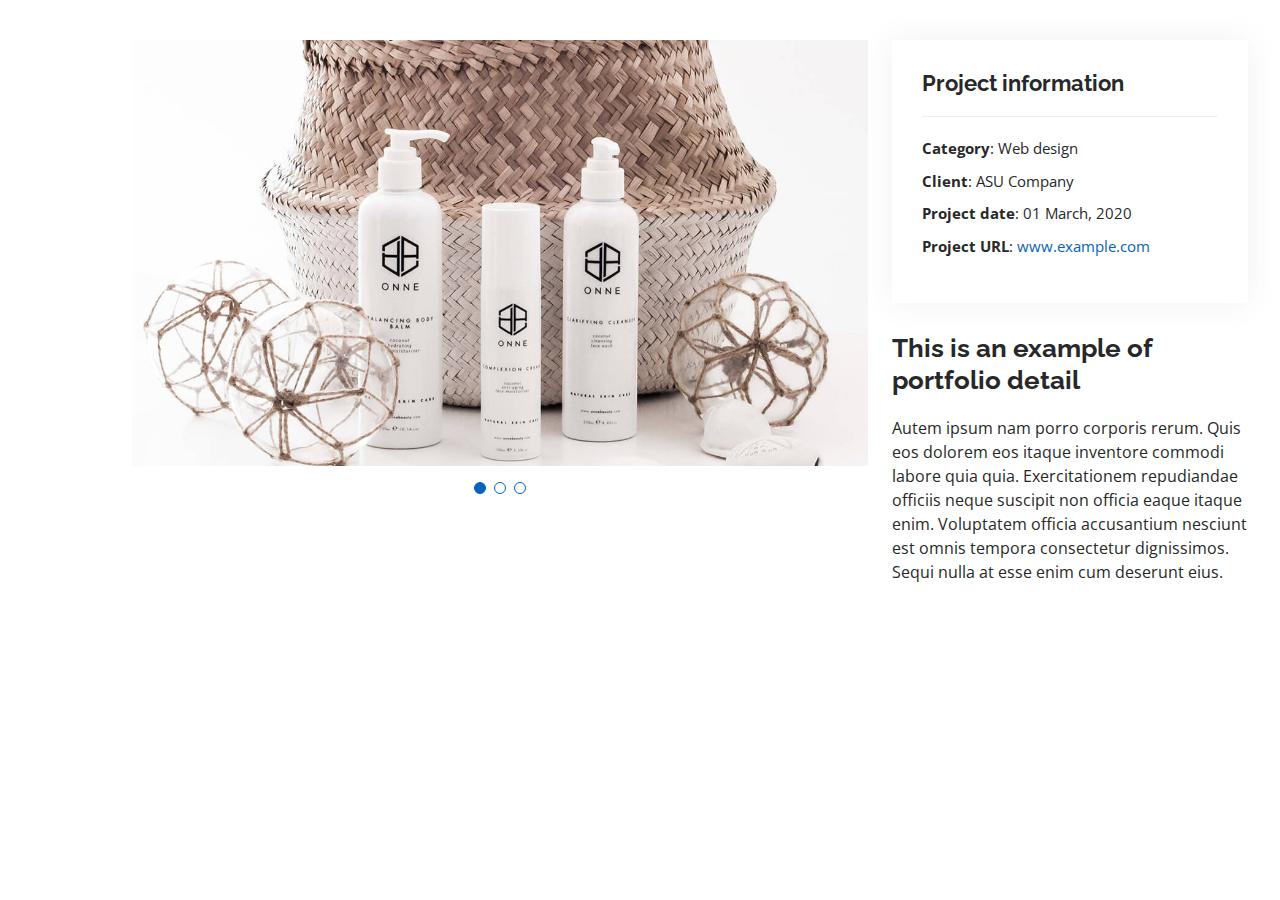
<file: portfolio-details.html>
<!DOCTYPE html>
<html lang="en">

<head>
  <meta charset="utf-8">
  <meta content="width=device-width, initial-scale=1.0" name="viewport">

  <title>ARJUN VARADIYIL PERSONAL WEBSITE</title>
  <meta content="" name="description">
  <meta content="" name="keywords">

  <!-- Favicons -->
  <link href="assets/img/favicon.png" rel="icon">
  <link href="assets/img/LOGO.png" rel="LOGO.png">

  <!-- Google Fonts -->
  <link href="https://fonts.googleapis.com/css?family=Open+Sans:300,300i,400,400i,600,600i,700,700i|Raleway:300,300i,400,400i,500,500i,600,600i,700,700i|Poppins:300,300i,400,400i,500,500i,600,600i,700,700i" rel="stylesheet">

  <!-- Vendor CSS Files -->
  <link href="assets/vendor/aos/aos.css" rel="stylesheet">
  <link href="assets/vendor/bootstrap/css/bootstrap.min.css" rel="stylesheet">
  <link href="assets/vendor/bootstrap-icons/bootstrap-icons.css" rel="stylesheet">
  <link href="assets/vendor/boxicons/css/boxicons.min.css" rel="stylesheet">
  <link href="assets/vendor/glightbox/css/glightbox.min.css" rel="stylesheet">
  <link href="assets/vendor/swiper/swiper-bundle.min.css" rel="stylesheet">

  <!-- Template Main CSS File -->
  <link href="assets/css/style.css" rel="stylesheet">

  <!-- =======================================================
  * Template Name: MyResume - v4.2.0
  * Template URL: https://bootstrapmade.com/free-html-bootstrap-template-my-resume/
  * Author: BootstrapMade.com
  * License: https://bootstrapmade.com/license/
  ======================================================== -->
</head>

<body>

  <main id="main">

    <!-- ======= Portfolio Details Section ======= -->
    <section id="portfolio-details" class="portfolio-details">
      <div class="container">

        <div class="row gy-4">

          <div class="col-lg-8">
            <div class="portfolio-details-slider swiper-container">
              <div class="swiper-wrapper align-items-center">

                <div class="swiper-slide">
                  <img src="assets/img/portfolio/portfolio-details-1.jpg" alt="">
                </div>

                <div class="swiper-slide">
                  <img src="assets/img/portfolio/portfolio-details-2.jpg" alt="">
                </div>

                <div class="swiper-slide">
                  <img src="assets/img/portfolio/portfolio-details-3.jpg" alt="">
                </div>

              </div>
              <div class="swiper-pagination"></div>
            </div>
          </div>

          <div class="col-lg-4">
            <div class="portfolio-info">
              <h3>Project information</h3>
              <ul>
                <li><strong>Category</strong>: Web design</li>
                <li><strong>Client</strong>: ASU Company</li>
                <li><strong>Project date</strong>: 01 March, 2020</li>
                <li><strong>Project URL</strong>: <a href="#">www.example.com</a></li>
              </ul>
            </div>
            <div class="portfolio-description">
              <h2>This is an example of portfolio detail</h2>
              <p>
                Autem ipsum nam porro corporis rerum. Quis eos dolorem eos itaque inventore commodi labore quia quia. Exercitationem repudiandae officiis neque suscipit non officia eaque itaque enim. Voluptatem officia accusantium nesciunt est omnis tempora consectetur dignissimos. Sequi nulla at esse enim cum deserunt eius.
              </p>
            </div>
          </div>

        </div>

      </div>
    </section><!-- End Portfolio Details Section -->

  </main><!-- End #main -->

  <div id="preloader"></div>
  <a href="#" class="back-to-top d-flex align-items-center justify-content-center"><i class="bi bi-arrow-up-short"></i></a>

  <!-- Vendor JS Files -->
  <script src="assets/vendor/aos/aos.js"></script>
  <script src="assets/vendor/bootstrap/js/bootstrap.bundle.min.js"></script>
  <script src="assets/vendor/glightbox/js/glightbox.min.js"></script>
  <script src="assets/vendor/isotope-layout/isotope.pkgd.min.js"></script>
  <script src="assets/vendor/php-email-form/validate.js"></script>
  <script src="assets/vendor/purecounter/purecounter.js"></script>
  <script src="assets/vendor/swiper/swiper-bundle.min.js"></script>
  <script src="assets/vendor/typed.js/typed.min.js"></script>
  <script src="assets/vendor/waypoints/noframework.waypoints.js"></script>

  <!-- Template Main JS File -->
  <script src="assets/js/main.js"></script>

</body>

</html>
</file>
<file: assets/css/style.css>
/**
* Template Name: MyResume - v4.2.0
* Template URL: https://bootstrapmade.com/free-html-bootstrap-template-my-resume/
* Author: BootstrapMade.com
* License: https://bootstrapmade.com/license/
*/

/*--------------------------------------------------------------
# General
--------------------------------------------------------------*/
body {
  font-family: "Open Sans", sans-serif;
  color: #272829;
}

a {
  color: #0563bb;
  text-decoration: none;
}

a:hover {
  color: #067ded;
  text-decoration: none;
}

h1, h2, h3, h4, h5, h6 {
  font-family: "Raleway", sans-serif;
}

/*--------------------------------------------------------------
# Back to top button
--------------------------------------------------------------*/
.back-to-top {
  position: fixed;
  visibility: hidden;
  opacity: 0;
  right: 15px;
  bottom: 15px;
  z-index: 996;
  background: #0563bb;
  width: 40px;
  height: 40px;
  border-radius: 50px;
  transition: all 0.4s;
}

.back-to-top i {
  font-size: 28px;
  color: #fff;
  line-height: 0;
}

.back-to-top:hover {
  background: #0678e3;
  color: #fff;
}

.back-to-top.active {
  visibility: visible;
  opacity: 1;
}

/*--------------------------------------------------------------
# Preloader
--------------------------------------------------------------*/
#preloader {
  position: fixed;
  top: 0;
  left: 0;
  right: 0;
  bottom: 0;
  z-index: 9999;
  overflow: hidden;
  background: #fff;
}

#preloader:before {
  content: "";
  position: fixed;
  top: calc(50% - 30px);
  left: calc(50% - 30px);
  border: 6px solid #0563bb;
  border-top-color: #fff;
  border-bottom-color: #fff;
  border-radius: 50%;
  width: 60px;
  height: 60px;
  -webkit-animation: animate-preloader 1s linear infinite;
  animation: animate-preloader 1s linear infinite;
}

@-webkit-keyframes animate-preloader {
  0% {
    transform: rotate(0deg);
  }
  100% {
    transform: rotate(360deg);
  }
}

@keyframes animate-preloader {
  0% {
    transform: rotate(0deg);
  }
  100% {
    transform: rotate(360deg);
  }
}

/*--------------------------------------------------------------
# Disable aos animation delay on mobile devices
--------------------------------------------------------------*/
@media screen and (max-width: 768px) {
  [data-aos-delay] {
    transition-delay: 0 !important;
  }
}

/*--------------------------------------------------------------
# Header
--------------------------------------------------------------*/
#header {
  position: fixed;
  top: 0;
  left: 0;
  bottom: 0;
  z-index: 9997;
  transition: all 0.5s;
  padding: 15px;
  overflow-y: auto;
}

@media (max-width: 992px) {
  #header {
    width: 300px;
    background: #fff;
    border-right: 1px solid #e6e9ec;
    left: -300px;
  }
}

@media (min-width: 992px) {
  #main {
    margin-left: 100px;
  }
}

/*--------------------------------------------------------------
# Navigation Menu
--------------------------------------------------------------*/
/**
* Desktop Navigation 
*/
.nav-menu {
  padding: 0;
  display: block;
}

.nav-menu * {
  margin: 0;
  padding: 0;
  list-style: none;
}

.nav-menu > ul > li {
  position: relative;
  white-space: nowrap;
}

.nav-menu a {
  display: flex;
  align-items: center;
  color: #45505b;
  padding: 10px 18px;
  margin-bottom: 8px;
  transition: 0.3s;
  font-size: 15px;
  border-radius: 50px;
  background: #f2f3f5;
  height: 56px;
  width: 100%;
  overflow: hidden;
  transition: 0.3s;
}

.nav-menu a i {
  font-size: 20px;
}

.nav-menu a span {
  padding: 0 5px 0 7px;
  color: #45505b;
}

@media (min-width: 992px) {
  .nav-menu a {
    width: 56px;
  }
  .nav-menu a span {
    display: none;
    color: #fff;
  }
}

.nav-menu a:hover, .nav-menu .active, .nav-menu li:hover > a {
  color: #fff;
  background: #0563bb;
}

.nav-menu a:hover span, .nav-menu .active span, .nav-menu li:hover > a span {
  color: #fff;
}

.nav-menu a:hover, .nav-menu li:hover > a {
  width: 100%;
  color: #fff;
}

.nav-menu a:hover span, .nav-menu li:hover > a span {
  display: block;
}

/**
* Mobile Navigation 
*/
.mobile-nav-toggle {
  position: fixed;
  right: 10px;
  top: 10px;
  z-index: 9998;
  border: 0;
  background: none;
  font-size: 28px;
  transition: all 0.4s;
  outline: none !important;
  line-height: 0;
  cursor: pointer;
  border-radius: 50px;
  padding: 5px;
}

.mobile-nav-toggle i {
  color: #45505b;
}

.mobile-nav-active {
  overflow: hidden;
}

.mobile-nav-active #header {
  left: 0;
}

.mobile-nav-active .mobile-nav-toggle {
  color: rgb(136, 173, 156);
  background-color: #0563bb;
}

/*--------------------------------------------------------------
# Hero Section
--------------------------------------------------------------*/
#hero {
  width: 100%;
  height: 100vh;
  background-image: url("./download (5).jpg");
  background-size: cover;
  position: relative;
}

@media (min-width: 992px) {
  #hero {
    padding-left: 160px;
  }
}
#hero ::before {
  margin: 0;
  font-size: 64px;
  font-weight: 600;
  line-height: 56px;
  color: #e46a18;
}


#hero h1 {
  margin: 0;
  font-size: 64px;
  font-weight: 700;
  line-height: 56px;
  color: #45505b;
}

#hero p {
  color: #45505b;
  margin: 15px 0 0 0;
  font-size: 26px;
  font-family: "Poppins", sans-serif;
}

#hero p span {
  color: #0563bb;
  letter-spacing: 1px;
}

#hero .social-links {
  margin-top: 30px;
}

#hero .social-links a {
  font-size: 24px;
  display: inline-block;
  color: #45505b;
  line-height: 1;
  margin-right: 20px;
  transition: 0.3s;
}

#hero .social-links a:hover {
  color: #0563bb;
}

@media (max-width: 992px) {
  #hero {
    text-align: center;
  }
  #hero h1 {
    font-size: 32px;
    line-height: 36px;
  }
  #hero p {
    margin-top: 10px;
    font-size: 20px;
    line-height: 24px;
  }
}

/*--------------------------------------------------------------
# Sections General
--------------------------------------------------------------*/
section {
  padding: 60px 0;
  overflow: hidden;
}

.section-title {
  text-align: center;
  padding-bottom: 30px;
}

.section-title h2 {
  font-size: 32px;
  font-weight: bold;
  text-transform: uppercase;
  margin-bottom: 20px;
  padding-bottom: 20px;
  position: relative;
  color: #45505b;
}

.section-title h2::before {
  content: '';
  position: absolute;
  display: block;
  width: 120px;
  height: 1px;
  background: #ddd;
  bottom: 1px;
  left: calc(50% - 60px);
}

.section-title h2::after {
  content: '';
  position: absolute;
  display: block;
  width: 40px;
  height: 3px;
  background: #0563bb;
  bottom: 0;
  left: calc(50% - 20px);
}

.section-title p {
  margin-bottom: 0;
}

/*--------------------------------------------------------------
# About
--------------------------------------------------------------*/
.about .content h3 {
  font-weight: 700;
  font-size: 26px;
  color: #728394;
}

.about .content ul {
  list-style: none;
  padding: 0;
}

.about .content ul li {
  margin-bottom: 20px;
  display: flex;
  align-items: center;
}

.about .content ul strong {
  margin-right: 10px;
}

.about .content ul i {
  font-size: 16px;
  margin-right: 5px;
  color: #0563bb;
  line-height: 0;
}

.about .content p:last-child {
  margin-bottom: 0;
}

/*--------------------------------------------------------------
# Facts
--------------------------------------------------------------*/
.facts .count-box {
  padding: 30px 30px 25px 30px;
  margin-top: 30px;
  width: 100%;
  position: relative;
  text-align: center;
  background: #fff;
}

.facts .count-box i {
  position: absolute;
  top: -25px;
  left: 50%;
  transform: translateX(-50%);
  font-size: 24px;
  background: #0563bb;
  color: #fff;
  border-radius: 50px;
  display: inline-flex;
  align-items: center;
  justify-content: center;
  width: 48px;
  height: 48px;
}

.facts .count-box span {
  font-size: 36px;
  display: block;
  font-weight: 600;
  color: #011426;
}

.facts .count-box p {
  padding: 0;
  margin: 0;
  font-family: "Raleway", sans-serif;
  font-size: 14px;
}

/*--------------------------------------------------------------
# Akills
--------------------------------------------------------------*/
.skills .progress {
  height: 60px;
  display: block;
  background: none;
  border-radius: 0;
}

.skills .progress .skill {
  padding: 10px 0;
  margin: 0;
  text-transform: uppercase;
  display: block;
  font-weight: 600;
  font-family: "Poppins", sans-serif;
  color: #45505b;
}

.skills .progress .skill .val {
  float: right;
  font-style: normal;
}

.skills .progress-bar-wrap {
  background: #f2f3f5;
}

.skills .progress-bar {
  width: 1px;
  height: 10px;
  transition: .9s;
  background-color: #0563bb;
}

/*--------------------------------------------------------------
# Resume
--------------------------------------------------------------*/
.resume .resume-title {
  font-size: 26px;
  font-weight: 700;
  margin-top: 20px;
  margin-bottom: 20px;
  color: #45505b;
}

.resume .resume-item {
  padding: 0 0 20px 20px;
  margin-top: -2px;
  border-left: 2px solid #0563bb;
  position: relative;
}

.resume .resume-item h4 {
  line-height: 18px;
  font-size: 18px;
  font-weight: 600;
  text-transform: uppercase;
  font-family: "Poppins", sans-serif;
  color: #0563bb;
  margin-bottom: 10px;
}

.resume .resume-item h5 {
  font-size: 16px;
  background: #f7f8f9;
  padding: 5px 15px;
  display: inline-block;
  font-weight: 600;
  margin-bottom: 10px;
}

.resume .resume-item ul {
  padding-left: 20px;
}

.resume .resume-item ul li {
  padding-bottom: 10px;
}

.resume .resume-item:last-child {
  padding-bottom: 0;
}

.resume .resume-item::before {
  content: "";
  position: absolute;
  width: 16px;
  height: 16px;
  border-radius: 50px;
  left: -9px;
  top: 0;
  background: #fff;
  border: 2px solid #0563bb;
}

/*--------------------------------------------------------------
# Portfolio
--------------------------------------------------------------*/
.portfolio .portfolio-item {
  margin-bottom: 30px;
}

.portfolio #portfolio-flters {
  padding: 0;
  margin: 0 auto 25px auto;
  list-style: none;
  text-align: center;
  background: #fff;
  border-radius: 50px;
  padding: 2px 15px;
}

.portfolio #portfolio-flters li {
  cursor: pointer;
  display: inline-block;
  padding: 10px 15px;
  font-size: 14px;
  font-weight: 600;
  line-height: 1;
  text-transform: uppercase;
  color: #272829;
  margin-bottom: 5px;
  transition: all 0.3s ease-in-out;
}

.portfolio #portfolio-flters li:hover, .portfolio #portfolio-flters li.filter-active {
  color: #0563bb;
}

.portfolio #portfolio-flters li:last-child {
  margin-right: 0;
}

.portfolio .portfolio-wrap {
  transition: 0.3s;
  position: relative;
  overflow: hidden;
  z-index: 1;
  background: rgba(69, 80, 91, 0.8);
}

.portfolio .portfolio-wrap::before {
  content: "";
  background: rgba(255, 255, 255, 0.7);
  position: absolute;
  left: 30px;
  right: 30px;
  top: 30px;
  bottom: 30px;
  transition: all ease-in-out 0.3s;
  z-index: 2;
  opacity: 0;
}

.portfolio .portfolio-wrap .portfolio-info {
  opacity: 0;
  position: absolute;
  top: 0;
  left: 0;
  right: 0;
  bottom: 0;
  text-align: center;
  z-index: 3;
  transition: all ease-in-out 0.3s;
  display: flex;
  flex-direction: column;
  justify-content: center;
  align-items: center;
}

.portfolio .portfolio-wrap .portfolio-info::before {
  display: block;
  content: "";
  width: 48px;
  height: 48px;
  position: absolute;
  top: 35px;
  left: 35px;
  border-top: 3px solid #d7dce1;
  border-left: 3px solid #d7dce1;
  transition: all 0.5s ease 0s;
  z-index: 9994;
}

.portfolio .portfolio-wrap .portfolio-info::after {
  display: block;
  content: "";
  width: 48px;
  height: 48px;
  position: absolute;
  bottom: 35px;
  right: 35px;
  border-bottom: 3px solid #d7dce1;
  border-right: 3px solid #d7dce1;
  transition: all 0.5s ease 0s;
  z-index: 9994;
}

.portfolio .portfolio-wrap .portfolio-info h4 {
  font-size: 20px;
  color: #45505b;
  font-weight: 600;
}

.portfolio .portfolio-wrap .portfolio-info p {
  color: #45505b;
  font-size: 14px;
  text-transform: uppercase;
  padding: 0;
  margin: 0;
}

.portfolio .portfolio-wrap .portfolio-links {
  text-align: center;
  z-index: 4;
}

.portfolio .portfolio-wrap .portfolio-links a {
  color: #45505b;
  margin: 0 2px;
  font-size: 28px;
  display: inline-block;
  transition: 0.3s;
}

.portfolio .portfolio-wrap .portfolio-links a:hover {
  color: #148af9;
}

.portfolio .portfolio-wrap:hover::before {
  top: 0;
  left: 0;
  right: 0;
  bottom: 0;
  opacity: 1;
}

.portfolio .portfolio-wrap:hover .portfolio-info {
  opacity: 1;
}

.portfolio .portfolio-wrap:hover .portfolio-info::before {
  top: 15px;
  left: 15px;
}

.portfolio .portfolio-wrap:hover .portfolio-info::after {
  bottom: 15px;
  right: 15px;
}

/*--------------------------------------------------------------
# Portfolio Details
--------------------------------------------------------------*/
.portfolio-details {
  padding-top: 40px;
}

.portfolio-details .portfolio-details-slider img {
  width: 100%;
}

.portfolio-details .portfolio-details-slider .swiper-pagination {
  margin-top: 20px;
  position: relative;
}

.portfolio-details .portfolio-details-slider .swiper-pagination .swiper-pagination-bullet {
  width: 12px;
  height: 12px;
  background-color: #fff;
  opacity: 1;
  border: 1px solid #0563bb;
}

.portfolio-details .portfolio-details-slider .swiper-pagination .swiper-pagination-bullet-active {
  background-color: #0563bb;
}

.portfolio-details .portfolio-info {
  padding: 30px;
  box-shadow: 0px 0 30px rgba(69, 80, 91, 0.08);
}

.portfolio-details .portfolio-info h3 {
  font-size: 22px;
  font-weight: 700;
  margin-bottom: 20px;
  padding-bottom: 20px;
  border-bottom: 1px solid #eee;
}

.portfolio-details .portfolio-info ul {
  list-style: none;
  padding: 0;
  font-size: 15px;
}

.portfolio-details .portfolio-info ul li + li {
  margin-top: 10px;
}

.portfolio-details .portfolio-description {
  padding-top: 30px;
}

.portfolio-details .portfolio-description h2 {
  font-size: 26px;
  font-weight: 700;
  margin-bottom: 20px;
}

.portfolio-details .portfolio-description p {
  padding: 0;
}

/*--------------------------------------------------------------
# Services
--------------------------------------------------------------*/
.services .icon-box {
  text-align: center;
  padding: 70px 20px 80px 20px;
  transition: all ease-in-out 0.3s;
  background: #fff;
  box-shadow: 0px 5px 90px 0px rgba(110, 123, 131, 0.05);
}

.services .icon-box .icon {
  margin: 0 auto;
  width: 100px;
  height: 100px;
  display: flex;
  align-items: center;
  justify-content: center;
  transition: ease-in-out 0.3s;
  position: relative;
}

.services .icon-box .icon i {
  font-size: 36px;
  transition: 0.5s;
  position: relative;
}

.services .icon-box .icon svg {
  position: absolute;
  top: 0;
  left: 0;
}

.services .icon-box .icon svg path {
  transition: 0.5s;
  fill: #f5f5f5;
}

.services .icon-box h4 {
  font-weight: 600;
  margin: 10px 0 15px 0;
  font-size: 22px;
}

.services .icon-box h4 a {
  color: #45505b;
  transition: ease-in-out 0.3s;
}

.services .icon-box p {
  line-height: 24px;
  font-size: 14px;
  margin-bottom: 0;
}

.services .icon-box:hover {
  border-color: #fff;
  box-shadow: 0px 0 35px 0 rgba(0, 0, 0, 0.08);
}

.services .iconbox-blue i {
  color: #47aeff;
}

.services .iconbox-blue:hover .icon i {
  color: #fff;
}

.services .iconbox-blue:hover .icon path {
  fill: #47aeff;
}

.services .iconbox-orange i {
  color: #ffa76e;
}

.services .iconbox-orange:hover .icon i {
  color: #fff;
}

.services .iconbox-orange:hover .icon path {
  fill: #ffa76e;
}

.services .iconbox-pink i {
  color: #e80368;
}

.services .iconbox-pink:hover .icon i {
  color: #fff;
}

.services .iconbox-pink:hover .icon path {
  fill: #e80368;
}

.services .iconbox-yellow i {
  color: #ffbb2c;
}

.services .iconbox-yellow:hover .icon i {
  color: #fff;
}

.services .iconbox-yellow:hover .icon path {
  fill: #ffbb2c;
}

.services .iconbox-red i {
  color: #ff5828;
}

.services .iconbox-red:hover .icon i {
  color: #fff;
}

.services .iconbox-red:hover .icon path {
  fill: #ff5828;
}

.services .iconbox-teal i {
  color: #11dbcf;
}

.services .iconbox-teal:hover .icon i {
  color: #fff;
}

.services .iconbox-teal:hover .icon path {
  fill: #11dbcf;
}

/*--------------------------------------------------------------
# Testimonials
--------------------------------------------------------------*/
.testimonials .section-header {
  margin-bottom: 40px;
}

.testimonials .testimonial-item {
  text-align: center;
}

.testimonials .testimonial-item .testimonial-img {
  width: 120px;
  border-radius: 50%;
  border: 4px solid #fff;
  margin: 0 auto;
}

.testimonials .testimonial-item h3 {
  font-size: 20px;
  font-weight: bold;
  margin: 10px 0 5px 0;
  color: #111;
}

.testimonials .testimonial-item h4 {
  font-size: 14px;
  color: #999;
  margin: 0 0 15px 0;
}

.testimonials .testimonial-item .quote-icon-left, .testimonials .testimonial-item .quote-icon-right {
  color: #90c8fc;
  font-size: 26px;
}

.testimonials .testimonial-item .quote-icon-left {
  display: inline-block;
  left: -5px;
  position: relative;
}

.testimonials .testimonial-item .quote-icon-right {
  display: inline-block;
  right: -5px;
  position: relative;
  top: 10px;
}

.testimonials .testimonial-item p {
  font-style: italic;
  margin: 0 auto 15px auto;
}

.testimonials .swiper-pagination {
  margin-top: 20px;
  position: relative;
}

.testimonials .swiper-pagination .swiper-pagination-bullet {
  width: 12px;
  height: 12px;
  background-color: #fff;
  opacity: 1;
  border: 1px solid #0563bb;
}

.testimonials .swiper-pagination .swiper-pagination-bullet-active {
  background-color: #0563bb;
}

@media (min-width: 992px) {
  .testimonials .testimonial-item p {
    width: 80%;
  }
}

/*--------------------------------------------------------------
# Contact
--------------------------------------------------------------*/
.contact .info {
  width: 100%;
  background: #fff;
}

.contact .info i {
  font-size: 20px;
  color: #0563bb;
  float: left;
  width: 44px;
  height: 44px;
  background: #eef7ff;
  display: flex;
  justify-content: center;
  align-items: center;
  border-radius: 50px;
  transition: all 0.3s ease-in-out;
}

.contact .info h4 {
  padding: 0 0 0 60px;
  font-size: 22px;
  font-weight: 600;
  margin-bottom: 5px;
  color: #45505b;
}

.contact .info p {
  padding: 0 0 0 60px;
  margin-bottom: 0;
  font-size: 14px;
  color: #728394;
}

.contact .info .email, .contact .info .phone {
  margin-top: 40px;
}

.contact .info .email:hover i, .contact .info .address:hover i, .contact .info .phone:hover i {
  background: #0563bb;
  color: #fff;
}

.contact .php-email-form {
  width: 100%;
  background: #fff;
}

.contact .php-email-form .form-group {
  padding-bottom: 8px;
}

.contact .php-email-form .error-message {
  display: none;
  color: #fff;
  background: #ed3c0d;
  text-align: left;
  padding: 15px;
  font-weight: 600;
}

.contact .php-email-form .error-message br + br {
  margin-top: 25px;
}

.contact .php-email-form .sent-message {
  display: none;
  color: #fff;
  background: #18d26e;
  text-align: center;
  padding: 15px;
  font-weight: 600;
}

.contact .php-email-form .loading {
  display: none;
  background: #fff;
  text-align: center;
  padding: 15px;
}

.contact .php-email-form .loading:before {
  content: "";
  display: inline-block;
  border-radius: 50%;
  width: 24px;
  height: 24px;
  margin: 0 10px -6px 0;
  border: 3px solid #18d26e;
  border-top-color: #eee;
  -webkit-animation: animate-loading 1s linear infinite;
  animation: animate-loading 1s linear infinite;
}

.contact .php-email-form input, .contact .php-email-form textarea {
  border-radius: 4px;
  box-shadow: none;
  font-size: 14px;
}

.contact .php-email-form input {
  height: 44px;
}

.contact .php-email-form textarea {
  padding: 10px 12px;
}

.contact .php-email-form button[type="submit"] {
  background: #0563bb;
  border: 0;
  padding: 10px 35px;
  color: #fff;
  transition: 0.4s;
  border-radius: 50px;
}

.contact .php-email-form button[type="submit"]:hover {
  background: #0678e3;
}

@-webkit-keyframes animate-loading {
  0% {
    transform: rotate(0deg);
  }
  100% {
    transform: rotate(360deg);
  }
}

@keyframes animate-loading {
  0% {
    transform: rotate(0deg);
  }
  100% {
    transform: rotate(360deg);
  }
}

/*--------------------------------------------------------------
# Footer
--------------------------------------------------------------*/
#footer {
  background: #f7f8f9;
  color: #45505b;
  font-size: 14px;
  text-align: center;
  padding: 30px 0;
}

#footer h3 {
  font-size: 36px;
  font-weight: 700;
  position: relative;
  font-family: "Poppins", sans-serif;
  padding: 0;
  margin: 0 0 15px 0;
}

#footer p {
  font-size: 15;
  font-style: italic;
  padding: 0;
  margin: 0 0 40px 0;
}

#footer .social-links {
  margin: 0 0 40px 0;
}

#footer .social-links a {
  font-size: 18px;
  display: inline-block;
  background: #0563bb;
  color: #fff;
  line-height: 1;
  padding: 8px 0;
  margin-right: 4px;
  border-radius: 50%;
  text-align: center;
  width: 36px;
  height: 36px;
  transition: 0.3s;
}

#footer .social-links a:hover {
  background: #0678e3;
  color: #fff;
  text-decoration: none;
}

#footer .copyright {
  margin: 0 0 5px 0;
}

#footer .credits {
  font-size: 13px;
}
</file>
